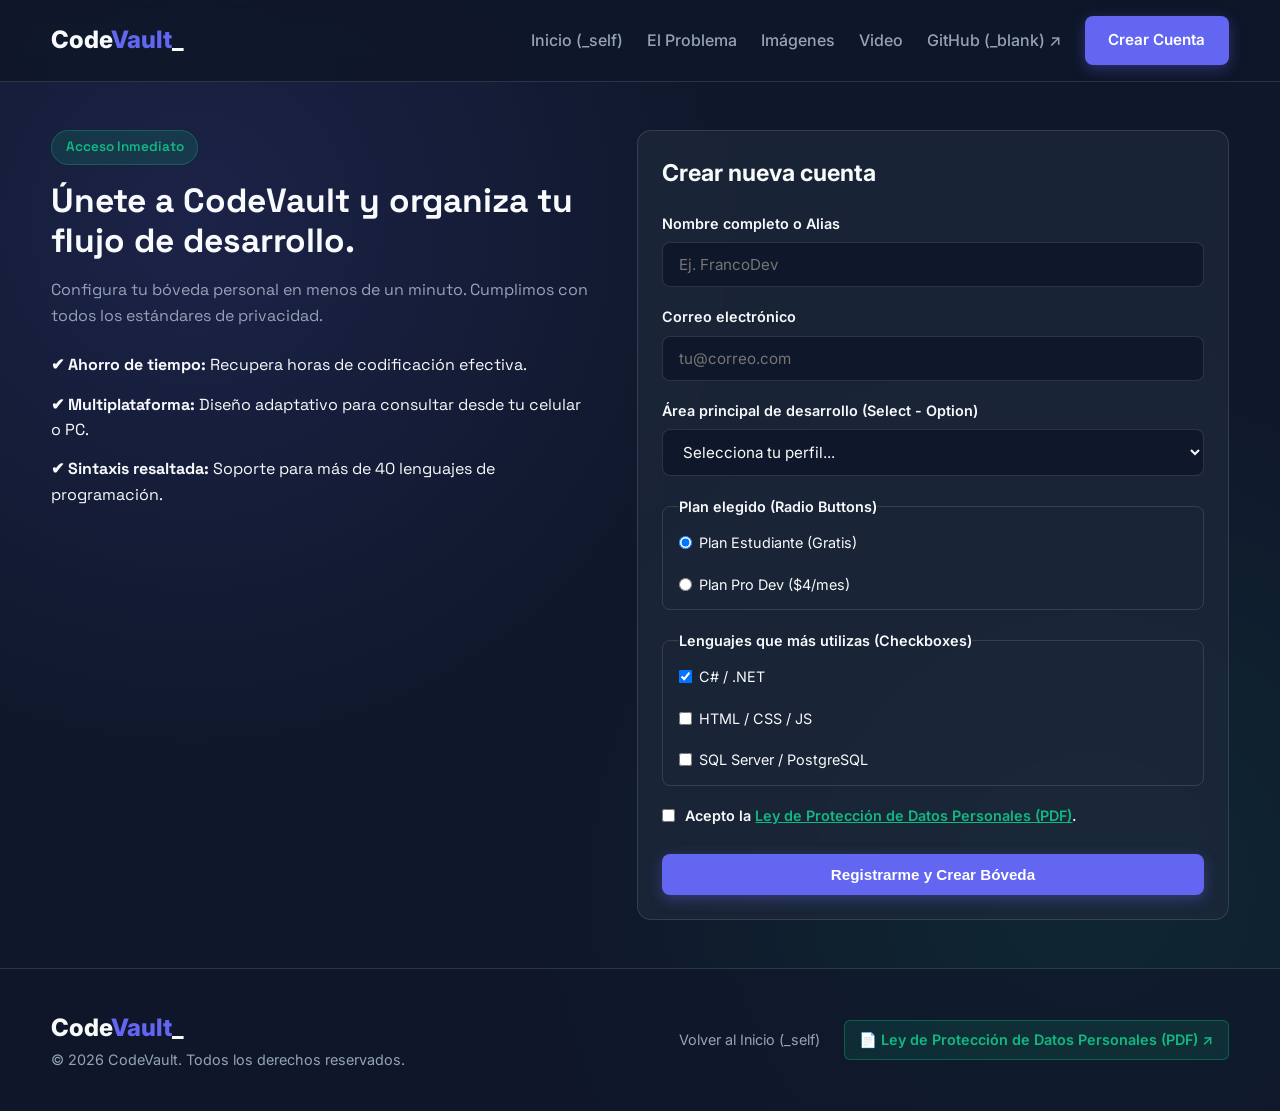
<file: registro.html>
<!DOCTYPE html>
<html lang="es">
<head>
    <meta charset="UTF-8">
    <meta name="viewport" content="width=device-width, initial-scale=1.0">
    <title>Registro | CodeVault</title>
    <link href="https://fonts.googleapis.com/css2?family=Fira+Code:wght@400;500&family=Inter:wght@400;600;800&family=Space+Grotesk:wght@500;700&display=swap" rel="stylesheet">
    <link rel="stylesheet" href="global.css">
    <link rel="stylesheet" href="pages.css">
</head>
<body>

    <header class="navbar">
        <div class="container nav-container">
            <a href="index.html" target="_self" class="logo">Code<span>Vault</span>_</a>
            
            <input type="checkbox" id="menu-toggle" class="menu-checkbox">
            <label for="menu-toggle" class="hamburger-btn" aria-label="Abrir menú">
                <span class="bar"></span>
                <span class="bar"></span>
                <span class="bar"></span>
            </label>

            <nav class="nav-menu" aria-label="Menú Principal">
                <ul class="nav-list">
                    <li><a href="index.html" target="_self">Inicio (_self)</a></li>
                    <li><a href="index.html#problema" target="_self">El Problema</a></li>
                    <li><a href="index.html#galeria" target="_self">Imágenes</a></li>
                    <li><a href="index.html#demo" target="_self">Video</a></li>
                    <li><a href="https://github.com/" target="_blank" rel="noopener noreferrer">GitHub (_blank) ↗</a></li>
                    <li><a href="registro.html" target="_self" class="btn btn-primary active">Crear Cuenta</a></li>
                </ul>
            </nav>
        </div>
    </header>

    <main class="container section">
        <div class="form-wrapper">
            <div class="form-info special-font-section">
                <span class="badge">Acceso Inmediato</span>
                <h1>Únete a CodeVault y organiza tu flujo de desarrollo.</h1>
                <p>Configura tu bóveda personal en menos de un minuto. Cumplimos con todos los estándares de privacidad.</p>
                
                <ul class="benefit-list">
                    <li><strong>✔ Ahorro de tiempo:</strong> Recupera horas de codificación efectiva.</li>
                    <li><strong>✔ Multiplataforma:</strong> Diseño adaptativo para consultar desde tu celular o PC.</li>
                    <li><strong>✔ Sintaxis resaltada:</strong> Soporte para más de 40 lenguajes de programación.</li>
                </ul>
            </div>

            <!-- FORMULARIO CON SELECT-OPTION, RADIO Y CHECKBOX -->
            <form action="index.html" method="GET" class="glass-card auth-form">
                <h2>Crear nueva cuenta</h2>
                
                <div class="form-group">
                    <label for="nombre">Nombre completo o Alias</label>
                    <input type="text" id="nombre" name="nombre" placeholder="Ej. FrancoDev" required>
                </div>

                <div class="form-group">
                    <label for="correo">Correo electrónico</label>
                    <input type="email" id="correo" name="correo" placeholder="tu@correo.com" required>
                </div>

                <!-- 1. LISTA DESPLEGABLE (SELECT - OPTION) -->
                <div class="form-group">
                    <label for="especialidad">Área principal de desarrollo (Select - Option)</label>
                    <select id="especialidad" name="especialidad" required>
                        <option value="" disabled selected>Selecciona tu perfil...</option>
                        <option value="backend">Backend Developer (.NET / Java / SQL)</option>
                        <option value="frontend">Frontend Developer (React / CSS)</option>
                        <option value="fullstack">Full-Stack Developer</option>
                        <option value="estudiante">Estudiante de Ingeniería</option>
                    </select>
                </div>

                <!-- 2. BOTONES DE OPCIÓN (RADIO) -->
                <fieldset class="form-group fieldset-box">
                    <legend>Plan elegido (Radio Buttons)</legend>
                    <label class="option-label">
                        <input type="radio" name="plan" value="gratis" checked> Plan Estudiante (Gratis)
                    </label>
                    <label class="option-label">
                        <input type="radio" name="plan" value="pro"> Plan Pro Dev ($4/mes)
                    </label>
                </fieldset>

                <!-- 3. CASILLAS DE VERIFICACIÓN (CHECKBOX) -->
                <fieldset class="form-group fieldset-box">
                    <legend>Lenguajes que más utilizas (Checkboxes)</legend>
                    <label class="option-label">
                        <input type="checkbox" name="lenguajes" value="csharp" checked> C# / .NET
                    </label>
                    <label class="option-label">
                        <input type="checkbox" name="lenguajes" value="js"> HTML / CSS / JS
                    </label>
                    <label class="option-label">
                        <input type="checkbox" name="lenguajes" value="sql"> SQL Server / PostgreSQL
                    </label>
                </fieldset>

                <div class="form-group checkbox-group">
                    <input type="checkbox" id="terminos" required>
                    <label for="terminos">
                        Acepto la <a href="https://www.minjus.gob.pe/wp-content/uploads/2013/04/LEY-29733.pdf" target="_blank" rel="noopener noreferrer" class="inline-link">Ley de Protección de Datos Personales (PDF)</a>.
                    </label>
                </div>

                <button type="submit" class="btn btn-primary btn-block">Registrarme y Crear Bóveda</button>
            </form>
        </div>
    </main>

    <!-- PIE DE PÁGINA CON PDF DE LEY DE PROTECCIÓN DE DATOS -->
    <footer class="footer">
        <div class="container footer-content">
            <div>
                <a href="index.html" target="_self" class="logo">Code<span>Vault</span>_</a>
                <p>© 2026 CodeVault. Todos los derechos reservados.</p>
            </div>
            <div class="footer-links">
                <a href="index.html" target="_self">Volver al Inicio (_self)</a>
                <a href="https://www.minjus.gob.pe/wp-content/uploads/2013/04/LEY-29733.pdf" target="_blank" rel="noopener noreferrer" class="pdf-link">
                    📄 Ley de Protección de Datos Personales (PDF) ↗
                </a>
            </div>
        </div>
    </footer>

</body>
</html>
</file>
<file: global.css>
:root {
    --bg-main: #0f172a;
    --bg-glass: rgba(30, 41, 59, 0.75);
    --text-primary: #f8fafc;
    --text-secondary: #94a3b8;
    --accent-indigo: #6366f1;
    --accent-indigo-hover: #4f46e5;
    --accent-emerald: #10b981;
    --border-glass: rgba(255, 255, 255, 0.12);
    --font-sans: 'Inter', system-ui, -apple-system, sans-serif;
    --font-special: 'Space Grotesk', sans-serif;
    --font-mono: 'Fira Code', monospace;
}

* {
    margin: 0;
    padding: 0;
    box-sizing: border-box;
}

html {
    scroll-behavior: smooth;
}

body {
    font-family: var(--font-sans);
    background-color: var(--bg-main);
    background-image: radial-gradient(circle at 15% 20%, rgba(99, 102, 241, 0.15) 0%, transparent 40%),
                      radial-gradient(circle at 85% 80%, rgba(16, 185, 129, 0.1) 0%, transparent 40%);
    color: var(--text-primary);
    line-height: 1.6;
    min-height: 100vh;
    display: flex;
    flex-direction: column;
}

.container {
    width: 92%;
    max-width: 1200px;
    margin: 0 auto;
}

/* Fuente diferente de Google Fonts aplicada a una sección específica */
.special-font-section {
    font-family: var(--font-special);
}

/* Botones y utilidades */
.btn {
    display: inline-block;
    padding: 0.7rem 1.4rem;
    border-radius: 8px;
    font-weight: 600;
    text-decoration: none;
    transition: all 0.25s ease;
    cursor: pointer;
    border: 1px solid transparent;
    font-size: 0.95rem;
    text-align: center;
}

.btn-primary {
    background-color: var(--accent-indigo);
    color: #ffffff;
    box-shadow: 0 4px 14px rgba(99, 102, 241, 0.35);
}

.btn-primary:hover {
    background-color: var(--accent-indigo-hover);
    transform: translateY(-2px);
}

.btn-outline {
    background-color: transparent;
    border-color: var(--border-glass);
    color: var(--text-primary);
}

.btn-outline:hover {
    background-color: rgba(255, 255, 255, 0.05);
    border-color: var(--text-secondary);
}

.badge {
    display: inline-block;
    padding: 0.35rem 0.85rem;
    background: rgba(16, 185, 129, 0.15);
    color: var(--accent-emerald);
    border: 1px solid rgba(16, 185, 129, 0.3);
    border-radius: 50px;
    font-size: 0.85rem;
    font-weight: 600;
    margin-bottom: 1rem;
}

.glass-card {
    background: var(--bg-glass);
    backdrop-filter: blur(12px);
    -webkit-backdrop-filter: blur(12px);
    border: 1px solid var(--border-glass);
    border-radius: 14px;
    padding: 1.5rem;
}

/* ==========================================================================
   MENÚ HORIZONTAL Y MENÚ HAMBURGUESA (SIN JS)
   ========================================================================== */
.navbar {
    position: sticky;
    top: 0;
    z-index: 100;
    background: rgba(15, 23, 42, 0.9);
    backdrop-filter: blur(10px);
    border-bottom: 1px solid var(--border-glass);
    padding: 1rem 0;
}

.nav-container {
    display: flex;
    justify-content: space-between;
    align-items: center;
}

.logo {
    font-size: 1.5rem;
    font-weight: 800;
    color: var(--text-primary);
    text-decoration: none;
}

.logo span {
    color: var(--accent-indigo);
}

.nav-list {
    display: flex;
    align-items: center;
    list-style: none;
    gap: 1.5rem;
}

.nav-list a:not(.btn) {
    color: var(--text-secondary);
    text-decoration: none;
    font-weight: 500;
    transition: color 0.2s;
}

.nav-list a:not(.btn):hover,
.nav-list a.active:not(.btn) {
    color: var(--text-primary);
}

.menu-checkbox {
    display: none;
}

.hamburger-btn {
    display: none;
    flex-direction: column;
    gap: 5px;
    cursor: pointer;
    padding: 5px;
}

.hamburger-btn .bar {
    width: 26px;
    height: 3px;
    background-color: var(--text-primary);
    border-radius: 3px;
    transition: all 0.3s ease;
}

/* ==========================================================================
   LAYOUT PRINCIPAL Y MENÚ VERTICAL (SIDEBAR)
   ========================================================================== */
.main-layout {
    display: grid;
    grid-template-columns: 240px 1fr;
    gap: 2.5rem;
    padding-top: 2.5rem;
    padding-bottom: 2.5rem;
    align-items: start;
}

.vertical-sidebar {
    position: sticky;
    top: 90px;
}

.sidebar-title {
    font-size: 0.95rem;
    text-transform: uppercase;
    letter-spacing: 1px;
    color: var(--accent-emerald);
    margin-bottom: 1rem;
    padding-bottom: 0.5rem;
    border-bottom: 1px solid var(--border-glass);
}

.vertical-nav-list {
    list-style: none;
    display: flex;
    flex-direction: column;
    gap: 0.65rem;
}

.vertical-nav-list a {
    display: block;
    padding: 0.5rem 0.75rem;
    border-radius: 6px;
    color: var(--text-secondary);
    text-decoration: none;
    font-size: 0.9rem;
    transition: all 0.2s;
}

.vertical-nav-list a:hover {
    background: rgba(99, 102, 241, 0.15);
    color: var(--text-primary);
    transform: translateX(4px);
}

/* ==========================================================================
   FOOTER Y ENLACE AL PDF
   ========================================================================== */
.footer {
    margin-top: auto;
    border-top: 1px solid var(--border-glass);
    padding: 2.5rem 0;
    color: var(--text-secondary);
    font-size: 0.9rem;
    background: rgba(15, 23, 42, 0.6);
}

.footer-content {
    display: flex;
    justify-content: space-between;
    align-items: center;
    flex-wrap: wrap;
    gap: 1.5rem;
}

.footer-links {
    display: flex;
    align-items: center;
    flex-wrap: wrap;
    gap: 1.5rem;
}

.footer-links a {
    color: var(--text-secondary);
    text-decoration: none;
}

.footer-links a:hover {
    color: var(--text-primary);
}

.pdf-link {
    background: rgba(16, 185, 129, 0.12);
    color: var(--accent-emerald) !important;
    border: 1px solid rgba(16, 185, 129, 0.35);
    padding: 0.45rem 0.9rem;
    border-radius: 6px;
    font-weight: 600;
}

.pdf-link:hover {
    background: rgba(16, 185, 129, 0.25);
}

/* ==========================================================================
   RESPONSIVE: MENÚ HAMBURGUESA Y ADAPTACIÓN DEL MENÚ VERTICAL
   ========================================================================== */
@media (max-width: 900px) {
    .main-layout {
        grid-template-columns: 1fr;
    }

    .vertical-sidebar {
        position: static;
    }

    .vertical-nav-list {
        flex-direction: row;
        flex-wrap: wrap;
    }
}

@media (max-width: 768px) {
    .hamburger-btn {
        display: flex;
    }

    .nav-menu {
        position: absolute;
        top: 100%;
        left: 0;
        width: 100%;
        background: #0f172a;
        border-bottom: 1px solid var(--border-glass);
        max-height: 0;
        overflow: hidden;
        transition: max-height 0.35s ease-out;
    }

    .nav-list {
        flex-direction: column;
        padding: 1.5rem;
        gap: 1.15rem;
        align-items: stretch;
        text-align: center;
    }

    .menu-checkbox:checked ~ .nav-menu {
        max-height: 420px;
    }

    .menu-checkbox:checked ~ .hamburger-btn .bar:nth-child(1) {
        transform: translateY(8px) rotate(45deg);
    }
    .menu-checkbox:checked ~ .hamburger-btn .bar:nth-child(2) {
        opacity: 0;
    }
    .menu-checkbox:checked ~ .hamburger-btn .bar:nth-child(3) {
        transform: translateY(-8px) rotate(-45deg);
    }
}
</file>
<file: pages.css>
/* ==========================================================================
   1. SECCIÓN HERO
   ========================================================================== */
.hero {
    display: grid;
    grid-template-columns: 1.15fr 0.85fr;
    gap: 2.5rem;
    align-items: center;
    padding-bottom: 3.5rem;
}

.hero-content h1 {
    font-size: clamp(1.85rem, 3.5vw, 2.75rem);
    font-weight: 800;
    line-height: 1.18;
    margin-bottom: 1.15rem;
}

.hero-content p {
    color: var(--text-secondary);
    font-size: 1.05rem;
    margin-bottom: 1.75rem;
}

.hero-btns {
    display: flex;
    gap: 1rem;
    flex-wrap: wrap;
}

.code-header {
    display: flex;
    align-items: center;
    gap: 8px;
    margin-bottom: 1rem;
    padding-bottom: 0.75rem;
    border-bottom: 1px solid var(--border-glass);
}

.dot {
    width: 12px;
    height: 12px;
    border-radius: 50%;
}
.dot.red { background-color: #ef4444; }
.dot.yellow { background-color: #f59e0b; }
.dot.green { background-color: #10b981; }

.filename {
    margin-left: auto;
    font-family: var(--font-mono);
    font-size: 0.8rem;
    color: var(--text-secondary);
}

pre {
    overflow-x: auto;
    font-family: var(--font-mono);
    font-size: 0.88rem;
    color: #e2e8f0;
}

/* ==========================================================================
   2. SECCIONES GENERALES, IMAGEN Y VIDEO
   ========================================================================== */
.section {
    padding: 3rem 0;
}

.section-header {
    margin-bottom: 2rem;
}

.section-header h2 {
    font-size: 1.85rem;
    margin-bottom: 0.5rem;
}

.section-header p {
    color: var(--text-secondary);
}

.grid-cards {
    display: grid;
    grid-template-columns: repeat(auto-fit, minmax(250px, 1fr));
    gap: 1.5rem;
}

.feature-card .icon-box {
    display: inline-block;
    font-family: var(--font-mono);
    font-weight: 700;
    color: var(--accent-indigo);
    background: rgba(99, 102, 241, 0.15);
    padding: 0.35rem 0.75rem;
    border-radius: 8px;
    margin-bottom: 0.85rem;
}

.feature-card h3 {
    margin-bottom: 0.6rem;
    font-size: 1.2rem;
}

.feature-card p {
    color: var(--text-secondary);
    font-size: 0.95rem;
}

/* Sección de Imagen */
.image-grid {
    display: grid;
    grid-template-columns: repeat(auto-fit, minmax(280px, 1fr));
    gap: 1.5rem;
}

.image-card img {
    width: 100%;
    height: 220px;
    object-fit: cover;
    border-radius: 8px;
    margin-bottom: 0.85rem;
    border: 1px solid var(--border-glass);
}

.image-card figcaption {
    font-size: 0.9rem;
    color: var(--text-secondary);
    text-align: center;
}

/* Sección de Video */
.video-wrapper video {
    width: 100%;
    max-height: 440px;
    border-radius: 8px;
    background: #000;
    display: block;
}

/* Tabla */
.table-responsive {
    overflow-x: auto;
}

.pricing-table {
    width: 100%;
    border-collapse: collapse;
    text-align: left;
}

.pricing-table th,
.pricing-table td {
    padding: 0.9rem;
    border-bottom: 1px solid var(--border-glass);
}

.pricing-table th {
    color: var(--accent-emerald);
}

.pricing-table td {
    color: var(--text-secondary);
}

/* ==========================================================================
   3. FORMULARIO (SELECT, RADIO, CHECKBOX)
   ========================================================================== */
.form-wrapper {
    display: grid;
    grid-template-columns: 1fr 1.1fr;
    gap: 3rem;
    align-items: start;
}

.form-info h1 {
    font-size: 2.1rem;
    line-height: 1.2;
    margin-bottom: 1rem;
}

.form-info p {
    color: var(--text-secondary);
    margin-bottom: 1.5rem;
}

.benefit-list {
    list-style: none;
    display: flex;
    flex-direction: column;
    gap: 0.85rem;
}

.auth-form h2 {
    margin-bottom: 1.25rem;
    font-size: 1.45rem;
}

.form-group {
    margin-bottom: 1.15rem;
    display: flex;
    flex-direction: column;
    gap: 0.45rem;
}

.form-group label,
.fieldset-box legend {
    font-size: 0.9rem;
    font-weight: 600;
    color: var(--text-primary);
}

.form-group input[type="text"],
.form-group input[type="email"],
.form-group select {
    width: 100%;
    padding: 0.75rem 1rem;
    border-radius: 8px;
    border: 1px solid var(--border-glass);
    background: rgba(15, 23, 42, 0.85);
    color: var(--text-primary);
    font-family: var(--font-sans);
    font-size: 0.95rem;
}

.fieldset-box {
    border: 1px solid var(--border-glass);
    border-radius: 8px;
    padding: 0.85rem 1rem;
    display: flex;
    flex-wrap: wrap;
    gap: 1.15rem;
}

.option-label {
    display: flex;
    align-items: center;
    gap: 0.45rem;
    cursor: pointer;
    font-weight: 400 !important;
    font-size: 0.9rem;
}

.checkbox-group {
    flex-direction: row;
    align-items: center;
    gap: 0.65rem;
}

.inline-link {
    color: var(--accent-emerald);
    text-decoration: underline;
}

.btn-block {
    width: 100%;
    margin-top: 0.5rem;
}

@media (max-width: 820px) {
    .hero,
    .form-wrapper {
        grid-template-columns: 1fr;
    }
}
</file>
